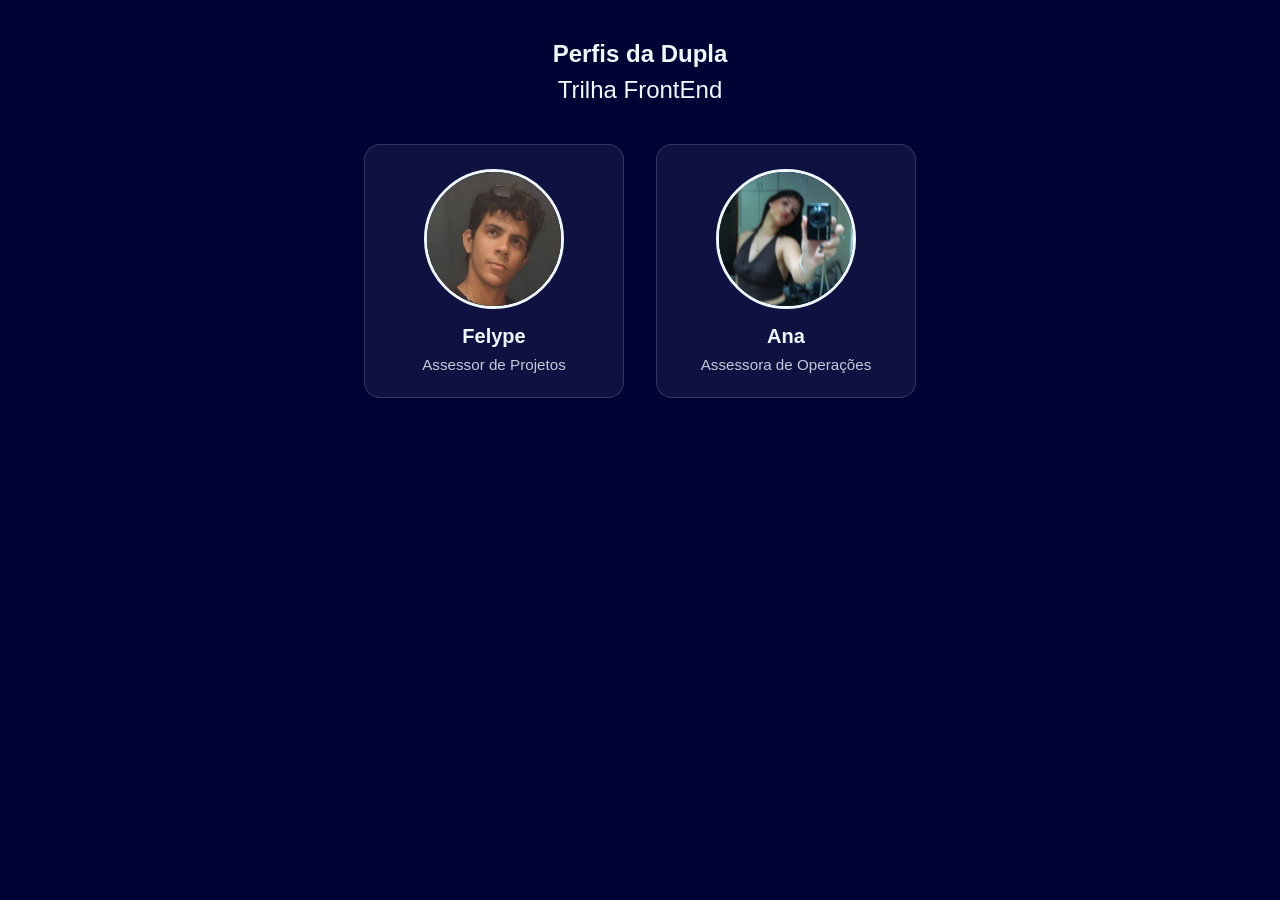
<file: desafio01/entrega/index.html>
<!DOCTYPE html>
<html lang="pt-br">
<head>
    <meta charset="UTF-8">
    <meta name="viewport" content="width=device-width, initial-scale=1.0">
    <title>Desafio 01</title>
    <link rel="stylesheet" href="style/style.css">
</head>

<body>
    <section class="index">
        <h1>Perfis da Dupla</h1>
        <h2>Trilha FrontEnd</h2>

        <section class="caixas-membros">
            <a href="membro-a.html">
                <div class="caixa-membro" id="caixa-a">
                    <img src="assets/foto-felype.jpeg" alt="foto-Felype">
                    <h3>Felype</h3>
                    <p>Assessor de Projetos</p>
                </div>
            </a>

            <a href="membro-b.html">
                <div class="caixa-membro" id="caixa-b">
                    <img src="assets/foto-ana.png" alt="foto-Ana">
                    <h3>Ana</h3>
                    <p>Assessora de Operações</p>
                </div>
            </a>
        </section>
    </section>
</body>
</html>
</file>
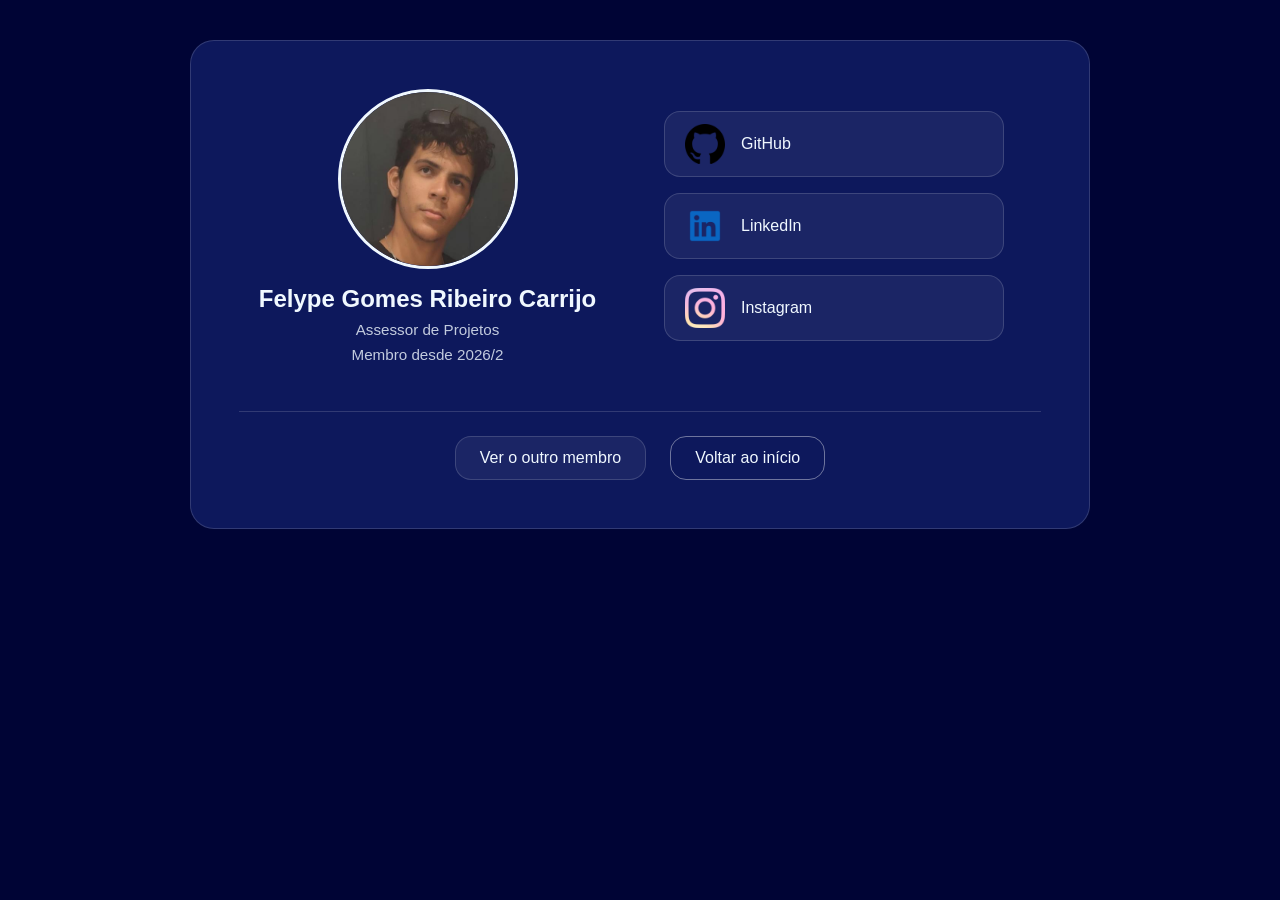
<file: desafio01/entrega/membro-a.html>
<!DOCTYPE html>
<html lang="pt-br">

<head>
    <meta charset="UTF-8">
    <meta name="viewport" content="width=device-width, initial-scale=1.0">
    <title>Desafio 01 | Felype</title>
    <link rel="stylesheet" href="style/style.css">
    <link rel="stylesheet" href="style/style-membro.css">
</head>

<body>
    <section class="perfil">
        <section class="perfil-info">
            <img src="assets/foto-felype.jpeg" alt="Foto-Felype">
            <h1>Felype Gomes Ribeiro Carrijo</h1>
            <p>Assessor de Projetos</p>
            <p>Membro desde 2026/2</p>
        </section>

        <section class="conexoes">
            <a href="https://github.com/Flyxs" target="_blank">
                <div class="link" id="gitHub">
                    <img src="assets/gitHub.png" alt="gitHub-icon">
                    <p>GitHub</p>
                </div>
            </a>

            <a href="https://www.linkedin.com/in/felype-gomes-ribeiro-carrijo-26849b385/" target="_blank">
                <div class="link" id="linkedIn">
                    <img src="assets/linkedIn.png" alt="linkedIn-icon">
                    <p>LinkedIn</p>
                </div>
            </a>

            <a href="https://www.instagram.com/feh_gomesc/" target="_blank">
                <div class="link" id="instagram">
                    <img src="assets/instagram.png" alt="instagram-icon">
                    <p>Instagram</p>
                </div>
            </a>
        </section>

        <section class="membros">
            <a href="membro-b.html">
                <div class="link" id="outro-membro">
                    <p>Ver o outro membro</p>
                </div>
            </a>

            <a class="voltar" href="index.html">Voltar ao início</a>
        </section>
    </section>
</body>

</html>
</file>
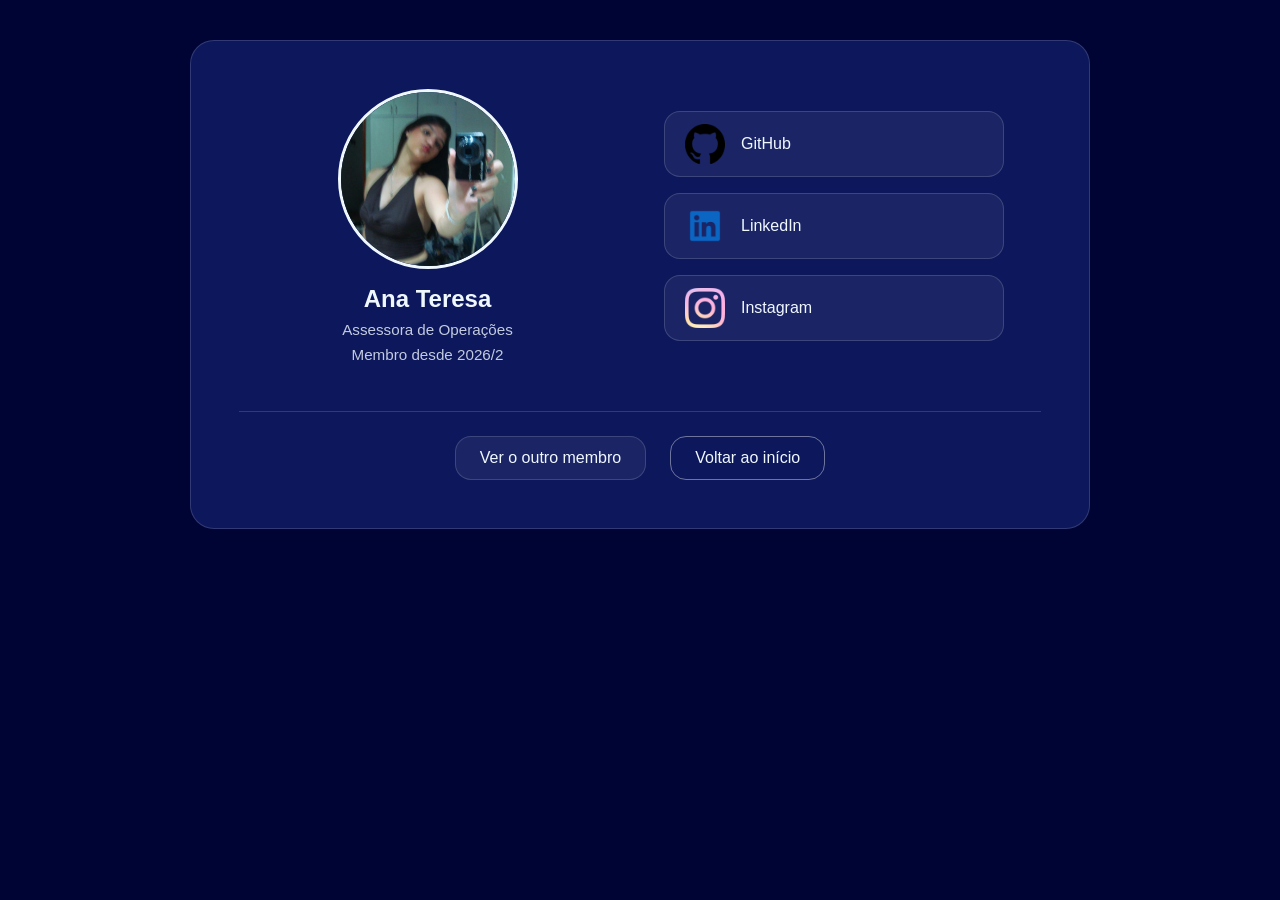
<file: desafio01/entrega/membro-b.html>
<!DOCTYPE html>
<html lang="pt-br">

<head>
    <meta charset="UTF-8">
    <meta name="viewport" content="width=device-width, initial-scale=1.0">
    <title>Desafio 01 | Felype</title>
    <link rel="stylesheet" href="style/style.css">
    <link rel="stylesheet" href="style/style-membro.css">
</head>

<body>
    <section class="perfil">
        <section class="perfil-info">
            <img src="assets/foto-ana.png" alt="Foto-Felype">
            <h1>Ana Teresa</h1>
            <p>Assessora de Operações</p>
            <p>Membro desde 2026/2</p>
        </section>

        <section class="conexoes">
            <a href="https://github.com/anatlalaland" target="_blank">
                <div class="link" id="gitHub" target="_blank">
                    <img src="assets/gitHub.png" alt="gitHub-icon">
                    <p>GitHub</p>
                </div>
            </a>

            <a href="https://www.linkedin.com/company/orcestragamificacao/posts/" target="_blank">
                <div class="link" id="linkedIn">
                    <img src="assets/linkedIn.png" alt="linkedIn-icon">
                    <p>LinkedIn</p>
                </div>
            </a>

            <a href="https://www.instagram.com/anateresasb/" target="_blank">
                <div class="link" id="instagram">
                    <img src="assets/instagram.png" alt="instagram-icon">
                    <p>Instagram</p>
                </div>
            </a>
        </section>

        <section class="membros">
            <a href="membro-a.html">
                <div class="link" id="outro-membro">
                    <p>Ver o outro membro</p>
                </div>
            </a>

            <a class="voltar" href="index.html">Voltar ao início</a>
        </section>
    </section>
</body>

</html>
</file>
<file: desafio01/entrega/style/style.css>
* {
    margin: 0;
    padding: 0;
    box-sizing: border-box;
}

h1, h2, h3, p {
    color: aliceblue;
}

a {
    text-decoration: none;
}

body {
    padding: 40px 20px;
    background-color: rgb(0, 4, 53);
    font-family: Arial, Helvetica, sans-serif;
}

.index {
    text-align: center;
}

.index h1 {
    margin-bottom: 8px;
}

.index h2 {
    margin-bottom: 40px;
    font-weight: normal;
}

.caixas-membros {
    display: flex;
    flex-wrap: wrap;
    justify-content: center;
    gap: 32px;
}

.caixa-membro {
    display: flex;
    flex-direction: column;
    align-items: center;
    gap: 8px;
    width: 260px;
    padding: 24px;
    background-color: rgba(255, 255, 255, 0.06);
    border: 1px solid rgba(255, 255, 255, 0.15);
    border-radius: 16px;
}

.caixa-membro img {
    width: 140px;
    height: 140px;
    margin-bottom: 8px;
    border: 3px solid aliceblue;
    border-radius: 50%;
    object-fit: cover;
}

.caixa-membro h3 {
    font-size: 1.25rem;
}

.caixa-membro p {
    font-size: 0.95rem;
    opacity: 0.8;
}
</file>
<file: desafio01/entrega/style/style-membro.css>
.perfil {
    display: grid;
    grid-template-columns: 1fr 1fr;
    align-items: center;
    gap: 48px;
    max-width: 900px;
    margin: 0 auto;
    padding: 48px;
    text-align: center;
    background-color: rgb(13, 24, 92);
    border: 1px solid rgba(255, 255, 255, 0.15);
    border-radius: 24px;
}

.perfil-info {
    display: flex;
    flex-direction: column;
    align-items: center;
    gap: 8px;
}

.perfil-info img {
    width: 180px;
    height: 180px;
    margin-bottom: 8px;
    border: 3px solid aliceblue;
    border-radius: 50%;
    object-fit: cover;
}

.perfil-info h1 {
    font-size: 1.5rem;
}

.perfil-info p {
    font-size: 0.95rem;
    opacity: 0.8;
}

.conexoes {
    display: flex;
    flex-direction: column;
    gap: 16px;
    max-width: 340px;
}

.conexoes .link,
.membros .link {
    background-color: rgba(255, 255, 255, 0.06);
    border: 1px solid rgba(255, 255, 255, 0.15);
    border-radius: 16px;
    transition: 0.2s;
}

.conexoes .link:hover,
.membros .link:hover {
    background-color: rgba(255, 255, 255, 0.16);
}

.conexoes .link {
    display: flex;
    align-items: center;
    gap: 16px;
    padding: 12px 20px;
}

.conexoes .link img {
    width: 40px;
    height: 40px;
    object-fit: contain;
}

.membros {
    display: flex;
    flex-wrap: wrap;
    align-items: center;
    justify-content: center;
    gap: 24px;
    grid-column: 1 / -1;
    padding-top: 24px;
    border-top: 1px solid rgba(255, 255, 255, 0.15);
}

.membros .link {
    padding: 12px 24px;
}

.voltar {
    padding: 12px 24px;
    color: aliceblue;
    border: 1px solid rgba(255, 255, 255, 0.4);
    border-radius: 16px;
    transition: 0.2s;
}

.voltar:hover {
    background-color: rgba(255, 255, 255, 0.12);
}
</file>
